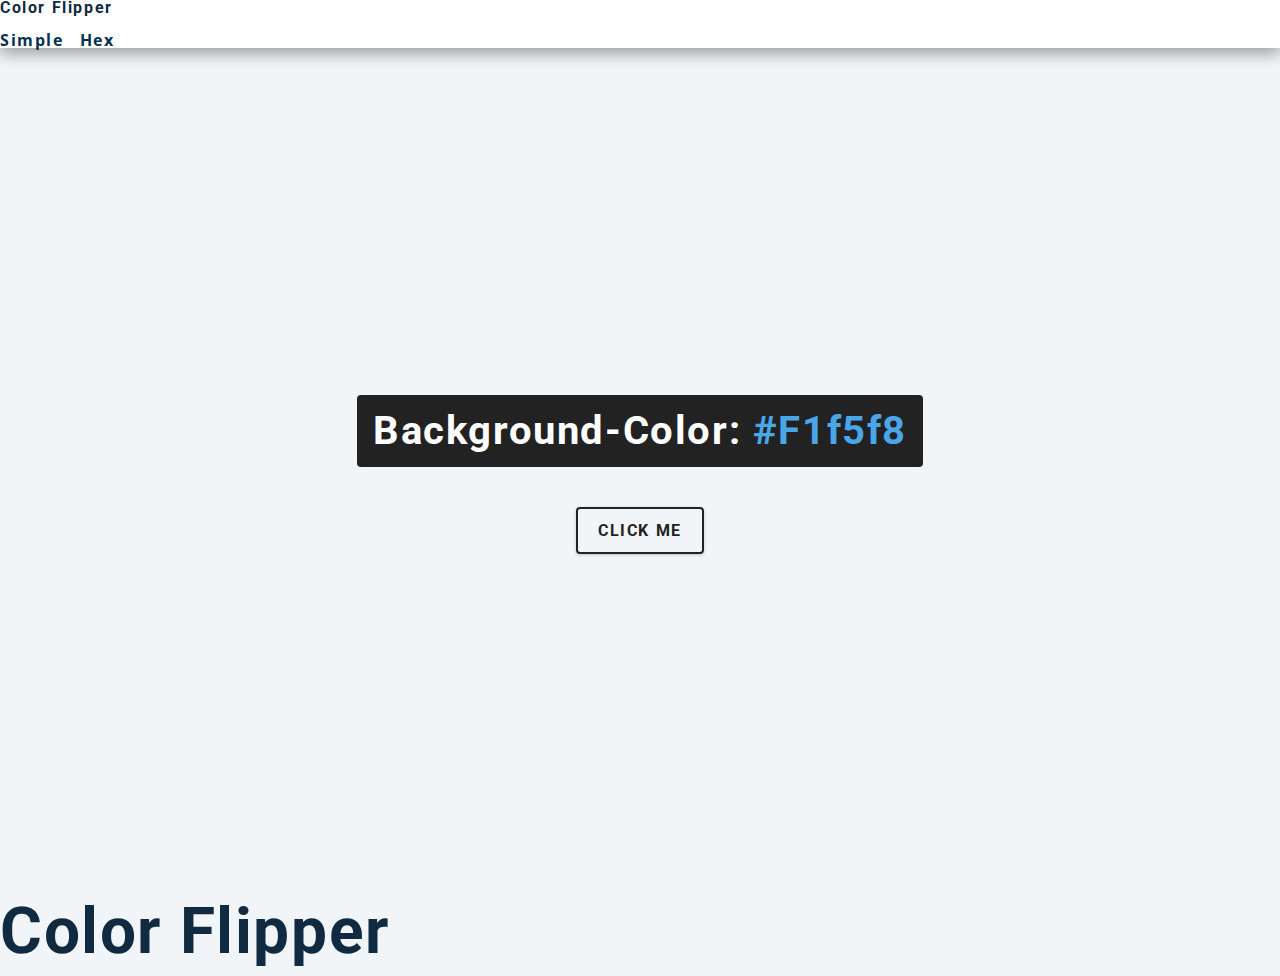
<file: color-flipper/index.html>
<!DOCTYPE html>
<html lang="en">
  <head>
    <meta charset="UTF-8" />
    <meta name="viewport" content="width=device-width, initial-scale=1.0" />
    <title>Color Flipper || Simple</title>

    <!-- styles -->
    <link rel="stylesheet" href="styles.css" />
  </head>
  <body>
    <nav>
      <nav class="center">
        <h4>Color Flipper</h4>
        <ul class="nav-links">
          <li>
            <a href="index.html">Simple</a>
          </li>
          <li>
            <a href="hex.html">Hex</a>
          </li>
        </ul>
      </nav>
    </nav>
    <main>
      <div class="container">
        <h2>background-color: <span class="color">#f1f5f8</span></h2>
        <button class="btn btn-hero" id="btn">Click Me</button>
      </div>
    </main>
    <h1>color flipper</h1>
    <!-- javascript -->
    <script src="app.js"></script>
  </body>
</html>
</file>
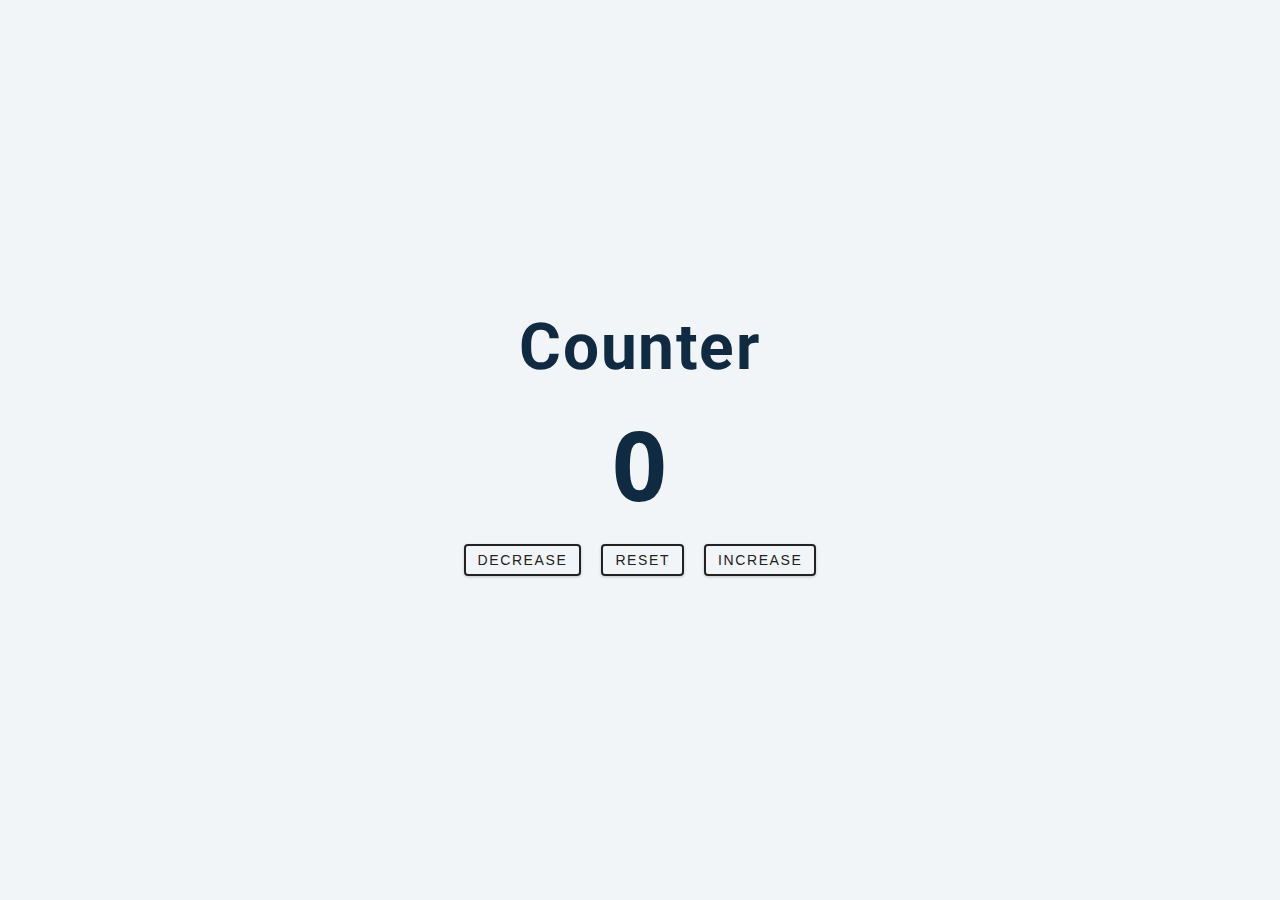
<file: counter/index.html>
<!DOCTYPE html>
<html lang="en">
  <head>
    <meta charset="UTF-8" />
    <meta name="viewport" content="width=device-width, initial-scale=1.0" />
    <title>Counter</title>

    <!-- styles -->
    <link rel="stylesheet" href="styles.css" />
  </head>
  <body>
    <main>
      <div class="container">
        <h1>Counter</h1>
        <span id="value">0</span>
        <div class="button-container">
          <button class="btn decrease">decrease</button>
          <button class="btn reset">reset</button>
          <button class="btn increase">increase</button>

        </div>
      </div>
    </main>
    <!-- javascript -->
    <script src="app.js"></script>
  </body>
</html>
</file>
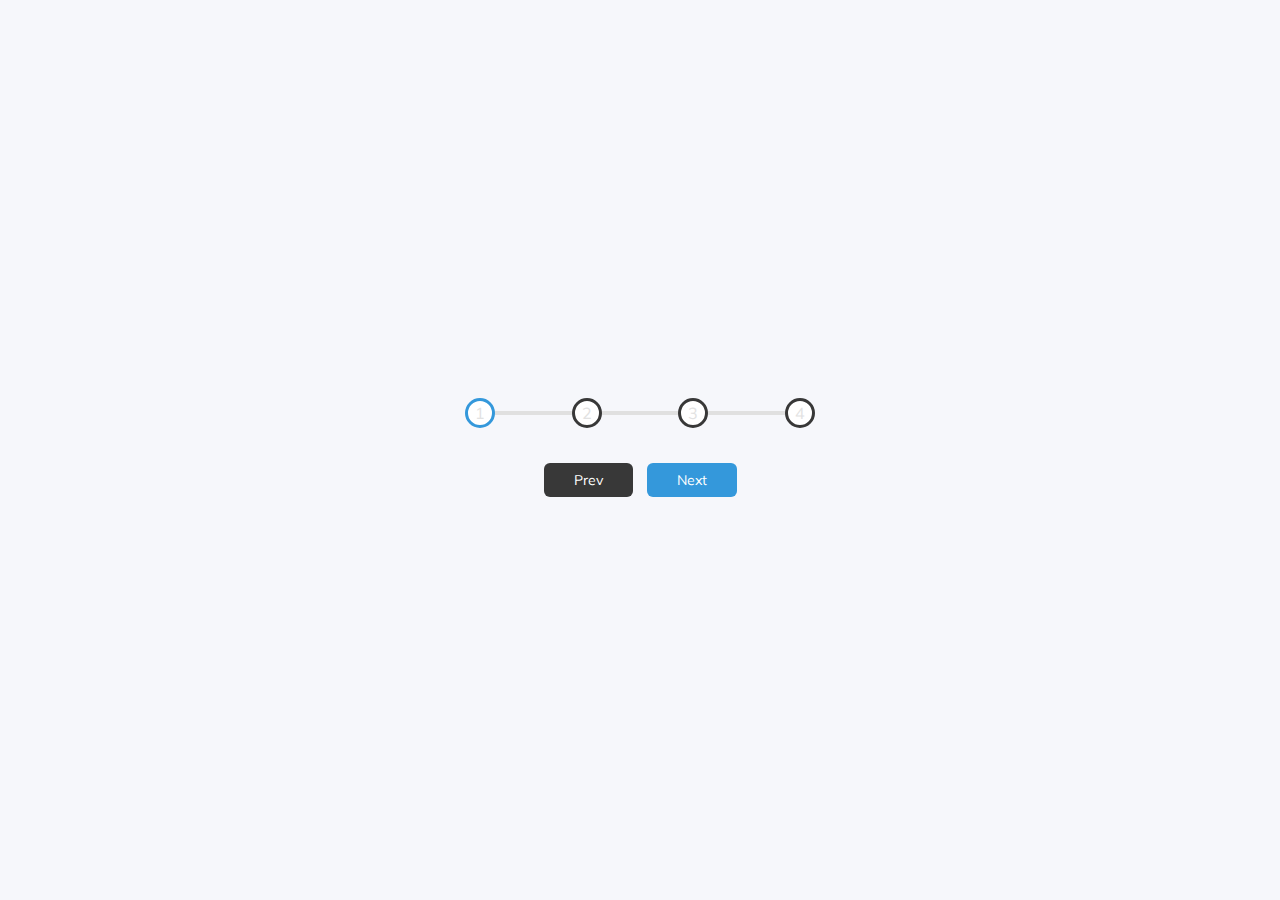
<file: progress-steps/index.html>
<!DOCTYPE html>
<html lang="en">
  <head>
    <meta charset="UTF-8" />
    <meta name="viewport" content="width=device-width, initial-scale=1.0" />
    <link rel="stylesheet" href="style.css" />
    <title>Progress Steps</title>
    <script src="script.js" defer></script>
  </head>
  <body>
    <div class="container">
      <div class="progress-container">
        <div class="progress" id="progress"></div>
        <div class="circle active">1</div>
        <div class="circle">2</div>
        <div class="circle">3</div>
        <div class="circle">4</div>
      </div>
      <button class="btn" id="prev" disabled>Prev</button>
      <button class="btn" id="next">Next</button>
    </div>
  </body>
</html>
</file>
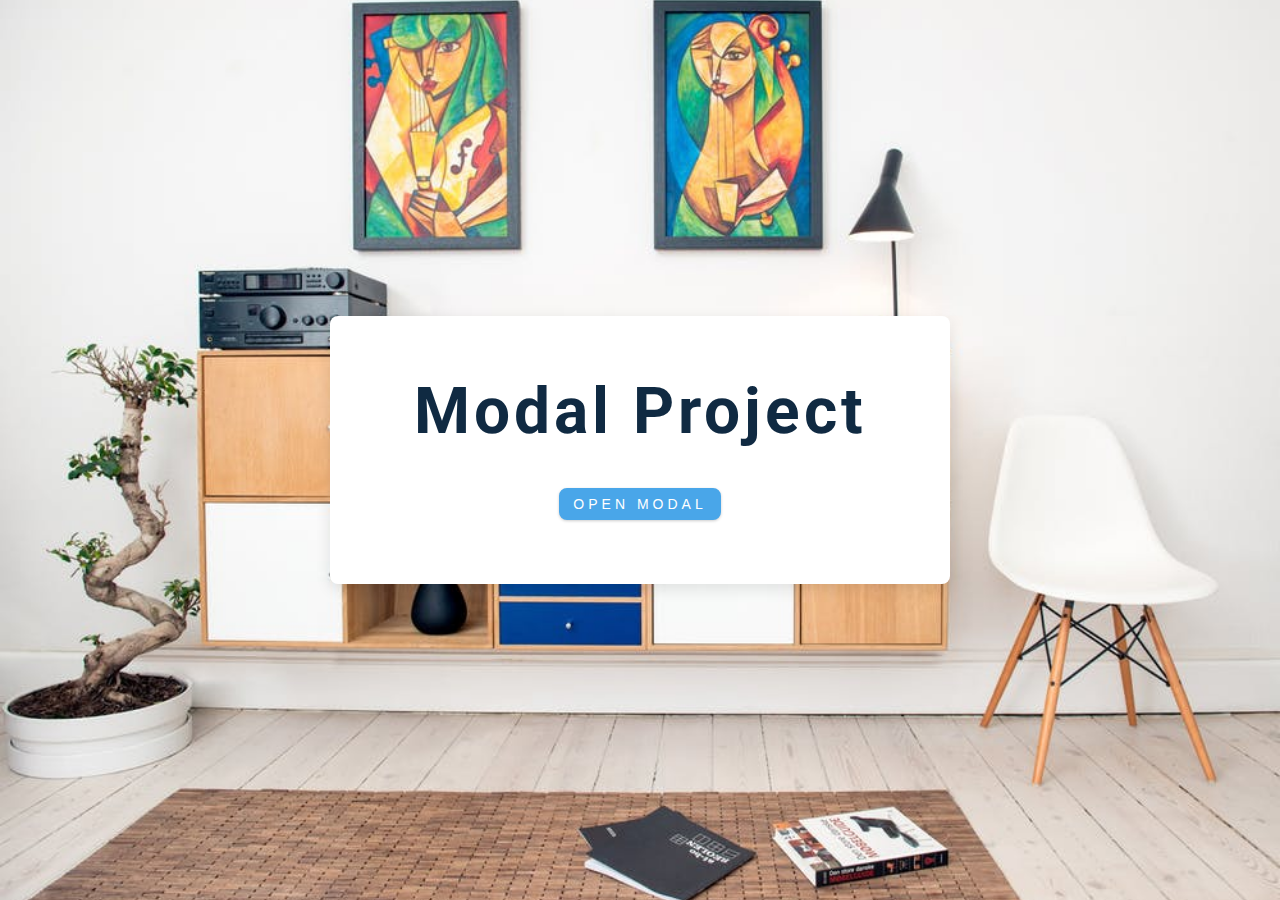
<file: setup/index.html>
<!DOCTYPE html>
<html lang="en">
  <head>
    <meta charset="UTF-8" />
    <meta name="viewport" content="width=device-width, initial-scale=1.0" />
    <title>Modal</title>
    <!-- font-awesome -->
    <link
      rel="stylesheet"
      href="https://cdnjs.cloudflare.com/ajax/libs/font-awesome/5.14.0/css/all.min.css"
    />
    <!-- styles -->
    <link rel="stylesheet" href="styles.css" />
  </head>
  <body>
    <!-- hero -->
    <header class="hero">
      <div class="banner">
        <h1>modal project</h1>
        <button class="btn modal-btn">open modal</button>
      </div>
    </header>
    <!-- end of hero -->
    <!-- modal -->
    <div class="modal-overlay">
      <div class="modal-container">
        <h3>modal content</h3>
        <button class="close-btn">
          <i class="fas fa-times"></i>
        </button>
      </div>
    </div>

    <!-- javascript -->
    <script src="app.js"></script>
  </body>
</html>
</file>
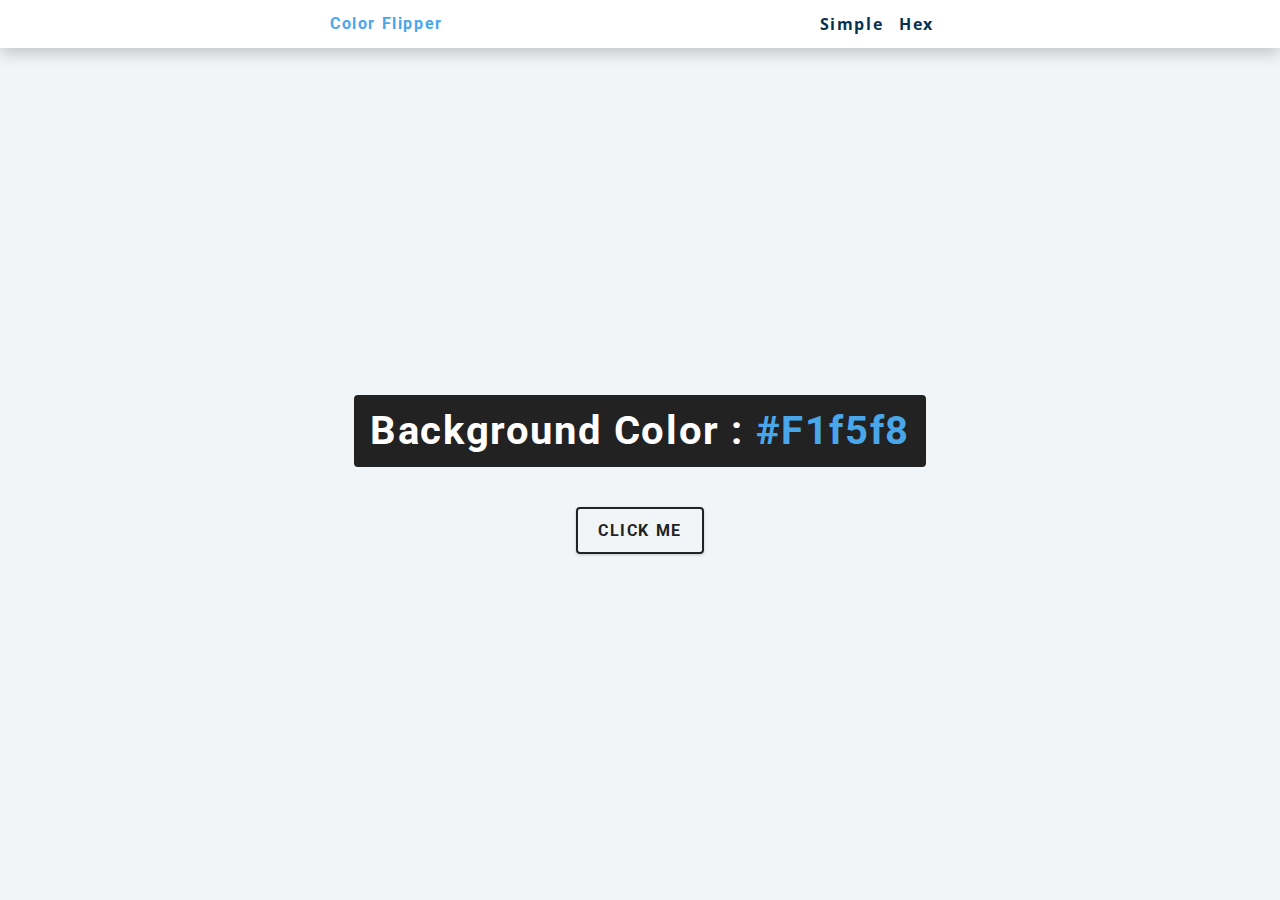
<file: color-flipper/hex.html>
<!DOCTYPE html>
<html lang="en">
  <head>
    <meta charset="UTF-8" />
    <meta name="viewport" content="width=device-width, initial-scale=1.0" />
    <title>
      Color Flipper || Simple
    </title>

    <!-- styles -->
    <link rel="stylesheet" href="styles.css" />
  </head>

  <body>
    <nav>
      <div class="nav-center">
        <h4>color flipper</h4>
        <ul class="nav-links">
          <li><a href="index.html">simple</a></li>
          <li><a href="hex.html">hex</a></li>
        </ul>
      </div>
    </nav>
    <main>
      <div class="container">
        <h2>background color : <span class="color">#f1f5f8</span></h2>
        <button class="btn btn-hero" id="btn">click me</button>
      </div>
    </main>
    <!-- javascript -->
    <script src="hex.js"></script>
  </body>
</html>
</file>
<file: color-flipper/styles.css>
/*
=============== 
Fonts
===============
*/
@import url("https://fonts.googleapis.com/css?family=Open+Sans|Roboto:400,700&display=swap");

/*
=============== 
Variables
===============
*/

:root {
  /* dark shades of primary color*/
  --clr-primary-1: hsl(205, 86%, 17%);
  --clr-primary-2: hsl(205, 77%, 27%);
  --clr-primary-3: hsl(205, 72%, 37%);
  --clr-primary-4: hsl(205, 63%, 48%);
  /* primary/main color */
  --clr-primary-5: hsl(205, 78%, 60%);
  /* lighter shades of primary color */
  --clr-primary-6: hsl(205, 89%, 70%);
  --clr-primary-7: hsl(205, 90%, 76%);
  --clr-primary-8: hsl(205, 86%, 81%);
  --clr-primary-9: hsl(205, 90%, 88%);
  --clr-primary-10: hsl(205, 100%, 96%);
  /* darkest grey - used for headings */
  --clr-grey-1: hsl(209, 61%, 16%);
  --clr-grey-2: hsl(211, 39%, 23%);
  --clr-grey-3: hsl(209, 34%, 30%);
  --clr-grey-4: hsl(209, 28%, 39%);
  /* grey used for paragraphs */
  --clr-grey-5: hsl(210, 22%, 49%);
  --clr-grey-6: hsl(209, 23%, 60%);
  --clr-grey-7: hsl(211, 27%, 70%);
  --clr-grey-8: hsl(210, 31%, 80%);
  --clr-grey-9: hsl(212, 33%, 89%);
  --clr-grey-10: hsl(210, 36%, 96%);
  --clr-white: #fff;
  --clr-red-dark: hsl(360, 67%, 44%);
  --clr-red-light: hsl(360, 71%, 66%);
  --clr-green-dark: hsl(125, 67%, 44%);
  --clr-green-light: hsl(125, 71%, 66%);
  --clr-black: #222;
  --ff-primary: "Roboto", sans-serif;
  --ff-secondary: "Open Sans", sans-serif;
  --transition: all 0.3s linear;
  --spacing: 0.1rem;
  --radius: 0.25rem;
  --light-shadow: 0 5px 15px rgba(0, 0, 0, 0.1);
  --dark-shadow: 0 5px 15px rgba(0, 0, 0, 0.2);
  --max-width: 1170px;
  --fixed-width: 620px;
}
/*
=============== 
Global Styles
===============
*/

*,
::after,
::before {
  margin: 0;
  padding: 0;
  box-sizing: border-box;
}
body {
  font-family: var(--ff-secondary);
  background: var(--clr-grey-10);
  color: var(--clr-grey-1);
  line-height: 1.5;
  font-size: 0.875rem;
}
ul {
  list-style-type: none;
}
a {
  text-decoration: none;
}
h1,
h2,
h3,
h4 {
  letter-spacing: var(--spacing);
  text-transform: capitalize;
  line-height: 1.25;
  margin-bottom: 0.75rem;
  font-family: var(--ff-primary);
}
h1 {
  font-size: 3rem;
}
h2 {
  font-size: 2rem;
}
h3 {
  font-size: 1.25rem;
}
h4 {
  font-size: 0.875rem;
}
p {
  margin-bottom: 1.25rem;
  color: var(--clr-grey-5);
}
@media screen and (min-width: 800px) {
  h1 {
    font-size: 4rem;
  }
  h2 {
    font-size: 2.5rem;
  }
  h3 {
    font-size: 1.75rem;
  }
  h4 {
    font-size: 1rem;
  }
  body {
    font-size: 1rem;
  }
  h1,
  h2,
  h3,
  h4 {
    line-height: 1;
  }
}
/*  global classes */

/* section */
.section {
  padding: 5rem 0;
}

.section-center {
  width: 90vw;
  margin: 0 auto;
  max-width: 1170px;
}
@media screen and (min-width: 992px) {
  .section-center {
    width: 95vw;
  }
}
main {
  min-height: 100vh;
  display: grid;
  place-items: center;
}

/*
=============== 
Nav
===============
*/
nav {
  background: var(--clr-white);
  height: 3rem;
  display: grid;
  align-items: center;
  box-shadow: var(--dark-shadow);
}
.nav-center {
  width: 90vw;
  max-width: var(--fixed-width);
  margin: 0 auto;
  display: flex;
  align-items: center;
  justify-content: space-between;
}
.nav-center h4 {
  margin-bottom: 0;
  color: var(--clr-primary-5);
}
.nav-links {
  display: flex;
}
nav a {
  text-transform: capitalize;
  font-weight: 700;
  font-size: 1rem;
  color: var(--clr-primary-1);
  letter-spacing: var(--spacing);
  margin-right: 1rem;
}
nav a:hover {
  color: var(--clr-primary-5);
}
/*
=============== 
Container
===============
*/
main {
  min-height: calc(100vh - 3rem);
  display: grid;
  place-items: center;
}
.container {
  text-align: center;
}
.container h2 {
  background: var(--clr-black);
  color: var(--clr-white);
  padding: 1rem;
  border-radius: var(--radius);
  margin-bottom: 2.5rem;
}
.color {
  color: var(--clr-primary-5);
}
.btn-hero {
  font-family: var(--ff-primary);
  text-transform: uppercase;
  background: transparent;
  color: var(--clr-black);
  letter-spacing: var(--spacing);
  display: inline-block;
  font-weight: 700;
  transition: var(--transition);
  border: 2px solid var(--clr-black);
  cursor: pointer;
  box-shadow: 0 1px 3px rgba(0, 0, 0, 0.2);
  border-radius: var(--radius);
  font-size: 1rem;
  padding: 0.75rem 1.25rem;
}
.btn-hero:hover {
  color: var(--clr-white);
  background: var(--clr-black);
}
</file>
<file: counter/styles.css>
/*
=============== 
Fonts
===============
*/
@import url("https://fonts.googleapis.com/css?family=Open+Sans|Roboto:400,700&display=swap");

/*
=============== 
Variables
===============
*/

:root {
  /* dark shades of primary color*/
  --clr-primary-1: hsl(205, 86%, 17%);
  --clr-primary-2: hsl(205, 77%, 27%);
  --clr-primary-3: hsl(205, 72%, 37%);
  --clr-primary-4: hsl(205, 63%, 48%);
  /* primary/main color */
  --clr-primary-5: hsl(205, 78%, 60%);
  /* lighter shades of primary color */
  --clr-primary-6: hsl(205, 89%, 70%);
  --clr-primary-7: hsl(205, 90%, 76%);
  --clr-primary-8: hsl(205, 86%, 81%);
  --clr-primary-9: hsl(205, 90%, 88%);
  --clr-primary-10: hsl(205, 100%, 96%);
  /* darkest grey - used for headings */
  --clr-grey-1: hsl(209, 61%, 16%);
  --clr-grey-2: hsl(211, 39%, 23%);
  --clr-grey-3: hsl(209, 34%, 30%);
  --clr-grey-4: hsl(209, 28%, 39%);
  /* grey used for paragraphs */
  --clr-grey-5: hsl(210, 22%, 49%);
  --clr-grey-6: hsl(209, 23%, 60%);
  --clr-grey-7: hsl(211, 27%, 70%);
  --clr-grey-8: hsl(210, 31%, 80%);
  --clr-grey-9: hsl(212, 33%, 89%);
  --clr-grey-10: hsl(210, 36%, 96%);
  --clr-white: #fff;
  --clr-red-dark: hsl(360, 67%, 44%);
  --clr-red-light: hsl(360, 71%, 66%);
  --clr-green-dark: hsl(125, 67%, 44%);
  --clr-green-light: hsl(125, 71%, 66%);
  --clr-black: #222;
  --ff-primary: "Roboto", sans-serif;
  --ff-secondary: "Open Sans", sans-serif;
  --transition: all 0.3s linear;
  --spacing: 0.1rem;
  --radius: 0.25rem;
  --light-shadow: 0 5px 15px rgba(0, 0, 0, 0.1);
  --dark-shadow: 0 5px 15px rgba(0, 0, 0, 0.2);
  --max-width: 1170px;
  --fixed-width: 620px;
}
/*
=============== 
Global Styles
===============
*/

*,
::after,
::before {
  margin: 0;
  padding: 0;
  box-sizing: border-box;
}
body {
  font-family: var(--ff-secondary);
  background: var(--clr-grey-10);
  color: var(--clr-grey-1);
  line-height: 1.5;
  font-size: 0.875rem;
}
ul {
  list-style-type: none;
}
a {
  text-decoration: none;
}
h1,
h2,
h3,
h4 {
  letter-spacing: var(--spacing);
  text-transform: capitalize;
  line-height: 1.25;
  margin-bottom: 0.75rem;
  font-family: var(--ff-primary);
}
h1 {
  font-size: 3rem;
}
h2 {
  font-size: 2rem;
}
h3 {
  font-size: 1.25rem;
}
h4 {
  font-size: 0.875rem;
}
p {
  margin-bottom: 1.25rem;
  color: var(--clr-grey-5);
}
@media screen and (min-width: 800px) {
  h1 {
    font-size: 4rem;
  }
  h2 {
    font-size: 2.5rem;
  }
  h3 {
    font-size: 1.75rem;
  }
  h4 {
    font-size: 1rem;
  }
  body {
    font-size: 1rem;
  }
  h1,
  h2,
  h3,
  h4 {
    line-height: 1;
  }
}
/*  global classes */

/* section */
.section {
  padding: 5rem 0;
}

.section-center {
  width: 90vw;
  margin: 0 auto;
  max-width: 1170px;
}
@media screen and (min-width: 992px) {
  .section-center {
    width: 95vw;
  }
}
main {
  min-height: 100vh;
  display: grid;
  place-items: center;
}

/*
=============== 
Counter
===============
*/

main {
  min-height: 100vh;
  display: grid;
  place-items: center;
}
.container {
  text-align: center;
}
#value {
  font-size: 6rem;
  font-weight: bold;
}
.btn {
  text-transform: uppercase;
  background: transparent;
  color: var(--clr-black);
  padding: 0.375rem 0.75rem;
  letter-spacing: var(--spacing);
  display: inline-block;
  transition: var(--transition);
  font-size: 0.875rem;
  border: 2px solid var(--clr-black);
  cursor: pointer;
  box-shadow: 0 1px 3px rgba(0, 0, 0, 0.2);
  border-radius: var(--radius);
  margin: 0.5rem;
}
.btn:hover {
  color: var(--clr-white);
  background: var(--clr-black);
}
</file>
<file: progress-steps/style.css>
@import url("https://fonts.googleapis.com/css?family=Muli&display=swap");

:root {
  --line-border-fill: #3498db;
  --line-border-empty: #383838;
}
* {
  box-sizing: border-box;
}

body {
  background-color: #f6f7fb;
  font-family: "Muli", sans-serif;
  display: flex;
  align-items: center;
  justify-content: center;
  height: 100vh;
  overflow: hidden;
  margin: 0;
}

.container {
  text-align: center;
}

.progress-container {
  display: flex;
  justify-content: space-between;
  position: relative;
  margin-bottom: 30px;
  max-width: 100%;
  width: 350px;
}

.progress-container::before {
  content: "";
  background-color: #e0e0e0;
  position: absolute;
  top: 50%;
  left: 0;
  transform: translateY(-50%);
  height: 4px;
  width: 100%;
  z-index: -1;
  transition: 0.4s ease;
}

.progress {
  background-color: var(--line-border-fill);
  position: absolute;
  top: 50%;
  left: 0;
  transform: translateY(-50%);
  height: 4px;
  width: 0%;
  z-index: -1;
  transition: 0.4s ease;
}

.circle {
  background-color: #fff;
  color: #e2e2e2;
  border-radius: 50%;
  height: 30px;
  width: 30px;
  display: flex;
  align-items: center;
  justify-content: center;
  border: 3px solid var(--line-border-empty);
  transition: 0.4 ease;
}

.circle.active {
  border-color: var(--line-border-fill);
}

.btn {
  background-color: var(--line-border-fill);
  color: #fff;
  border: 0;
  border-radius: 6px;
  cursor: pointer;
  font-family: inherit;
  padding: 8px 30px;
  margin: 5px;
  font-size: 14px;
}

.btn.active {
  transform: scale(0.98);
}

.btn:focus {
  outline: 0;
}

.btn:disabled {
  background-color: var(--line-border-empty);
  cursor: not-allowed;
}
</file>
<file: setup/styles.css>
/*
=============== 
Fonts
===============
*/
@import url("https://fonts.googleapis.com/css?family=Open+Sans|Roboto:400,700&display=swap");

/*
=============== 
Variables
===============
*/

:root {
  /* dark shades of primary color*/
  --clr-primary-1: hsl(205, 86%, 17%);
  --clr-primary-2: hsl(205, 77%, 27%);
  --clr-primary-3: hsl(205, 72%, 37%);
  --clr-primary-4: hsl(205, 63%, 48%);
  /* primary/main color */
  --clr-primary-5: #49a6e9;
  /* --clr-primary-5: rgb(73, 166, 233); */
  /* lighter shades of primary color */
  --clr-primary-6: hsl(205, 89%, 70%);
  --clr-primary-7: hsl(205, 90%, 76%);
  --clr-primary-8: hsl(205, 86%, 81%);
  --clr-primary-9: hsl(205, 90%, 88%);
  --clr-primary-10: hsl(205, 100%, 96%);
  /* darkest grey - used for headings */
  --clr-grey-1: hsl(209, 61%, 16%);
  --clr-grey-2: hsl(211, 39%, 23%);
  --clr-grey-3: hsl(209, 34%, 30%);
  --clr-grey-4: hsl(209, 28%, 39%);
  /* grey used for paragraphs */
  --clr-grey-5: hsl(210, 22%, 49%);
  --clr-grey-6: hsl(209, 23%, 60%);
  --clr-grey-7: hsl(211, 27%, 70%);
  --clr-grey-8: hsl(210, 31%, 80%);
  --clr-grey-9: hsl(212, 33%, 89%);
  --clr-grey-10: hsl(210, 36%, 96%);
  --clr-white: #fff;
  --clr-red-dark: hsl(360, 67%, 44%);
  --clr-red-light: hsl(360, 71%, 66%);
  --clr-green-dark: hsl(125, 67%, 44%);
  --clr-green-light: hsl(125, 71%, 66%);
  --clr-black: #222;
  --ff-primary: "Roboto", sans-serif;
  --ff-secondary: "Open Sans", sans-serif;
  --transition: all 0.3s linear;
  --spacing: 0.25rem;
  --radius: 0.5rem;
  --light-shadow: 0 5px 15px rgba(0, 0, 0, 0.1);
  --dark-shadow: 0 5px 15px rgba(0, 0, 0, 0.2);
  --max-width: 1170px;
  --fixed-width: 620px;
}
/*
=============== 
Global Styles
===============
*/

*,
::after,
::before {
  margin: 0;
  padding: 0;
  box-sizing: border-box;
}
body {
  font-family: var(--ff-secondary);
  background: var(--clr-grey-10);
  color: var(--clr-grey-1);
  line-height: 1.5;
  font-size: 0.875rem;
}
ul {
  list-style-type: none;
}
a {
  text-decoration: none;
}
img:not(.logo) {
  width: 100%;
}
img {
  display: block;
}

h1,
h2,
h3,
h4 {
  letter-spacing: var(--spacing);
  text-transform: capitalize;
  line-height: 1.25;
  margin-bottom: 0.75rem;
  font-family: var(--ff-primary);
}
h1 {
  font-size: 3rem;
}
h2 {
  font-size: 2rem;
}
h3 {
  font-size: 1.25rem;
}
h4 {
  font-size: 0.875rem;
}
p {
  margin-bottom: 1.25rem;
  color: var(--clr-grey-5);
}
@media screen and (min-width: 800px) {
  h1 {
    font-size: 4rem;
  }
  h2 {
    font-size: 2.5rem;
  }
  h3 {
    font-size: 1.75rem;
  }
  h4 {
    font-size: 1rem;
  }
  body {
    font-size: 1rem;
  }
  h1,
  h2,
  h3,
  h4 {
    line-height: 1;
  }
}
/*  global classes */

.btn {
  text-transform: uppercase;
  background: transparent;
  color: var(--clr-black);
  padding: 0.375rem 0.75rem;
  letter-spacing: var(--spacing);
  display: inline-block;
  transition: var(--transition);
  font-size: 0.875rem;
  border: 2px solid var(--clr-black);
  cursor: pointer;
  box-shadow: 0 1px 3px rgba(0, 0, 0, 0.2);
  border-radius: var(--radius);
}
.btn:hover {
  color: var(--clr-white);
  background: var(--clr-black);
}
/* section */
.section {
  padding: 5rem 0;
}

.section-center {
  width: 90vw;
  margin: 0 auto;
  max-width: 1170px;
}
@media screen and (min-width: 992px) {
  .section-center {
    width: 95vw;
  }
}
main {
  min-height: 100vh;
  display: grid;
  place-items: center;
}
/*
=============== 
Modal
===============
*/
.hero {
  min-height: 100vh;
  background: url("./hero.jpeg") center/cover no-repeat;
  display: grid;
  place-items: center;
}
.banner {
  background: var(--clr-white);
  padding: 4rem 0;
  border-radius: var(--radius);
  box-shadow: var(--light-shadow);
  text-align: center;
  width: 90vw;
  max-width: var(--fixed-width);
}
.modal-btn {
  margin-top: 2rem;
  background: var(--clr-primary-5);
  border-color: var(--clr-primary-5);
  color: var(--clr-white);
}
.modal-btn:hover {
  background: transparent;
  color: var(--clr-primary-5);
}
.modal-overlay {
  position: fixed;
  top: 0;
  left: 0;
  width: 100%;
  height: 100%;
  background: rgba(73, 166, 233, 0.5);
  display: grid;
  place-items: center;
  transition: var(--transition);
  visibility: hidden;
  z-index: -10;
}
/* OPEN/CLOSE MODAL */
.open-modal {
  visibility: visible;
  z-index: 10;
}
.modal-container {
  background: var(--clr-white);
  border-radius: var(--radius);
  width: 90vw;
  height: 30vh;
  max-width: var(--fixed-width);
  text-align: center;
  display: grid;
  place-items: center;
  position: relative;
}
.close-btn {
  position: absolute;
  top: 1rem;
  right: 1rem;
  font-size: 2rem;
  background: transparent;
  border-color: transparent;
  color: var(--clr-red-dark);
  cursor: pointer;
  transition: var(--transition);
}
.close-btn:hover {
  color: var(--clr-red-light);
  transform: scale(1.3);
}
</file>
